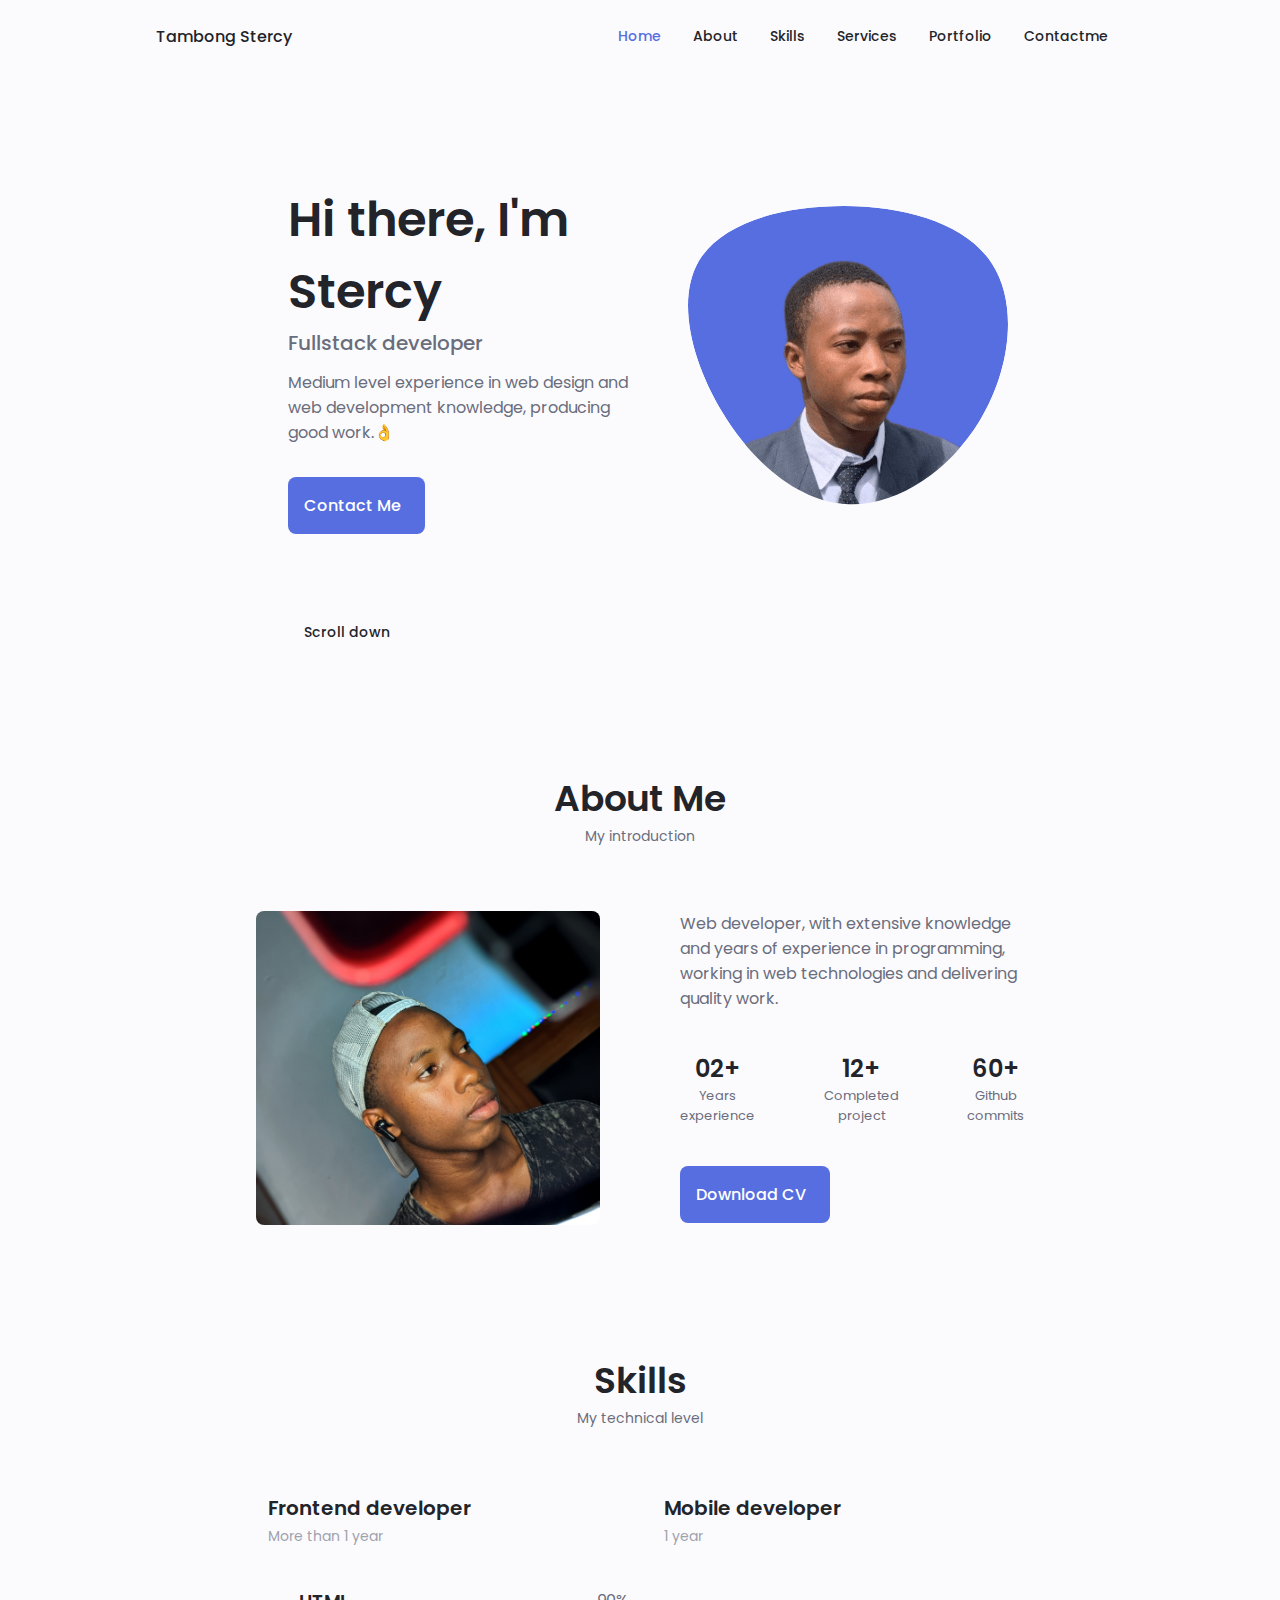
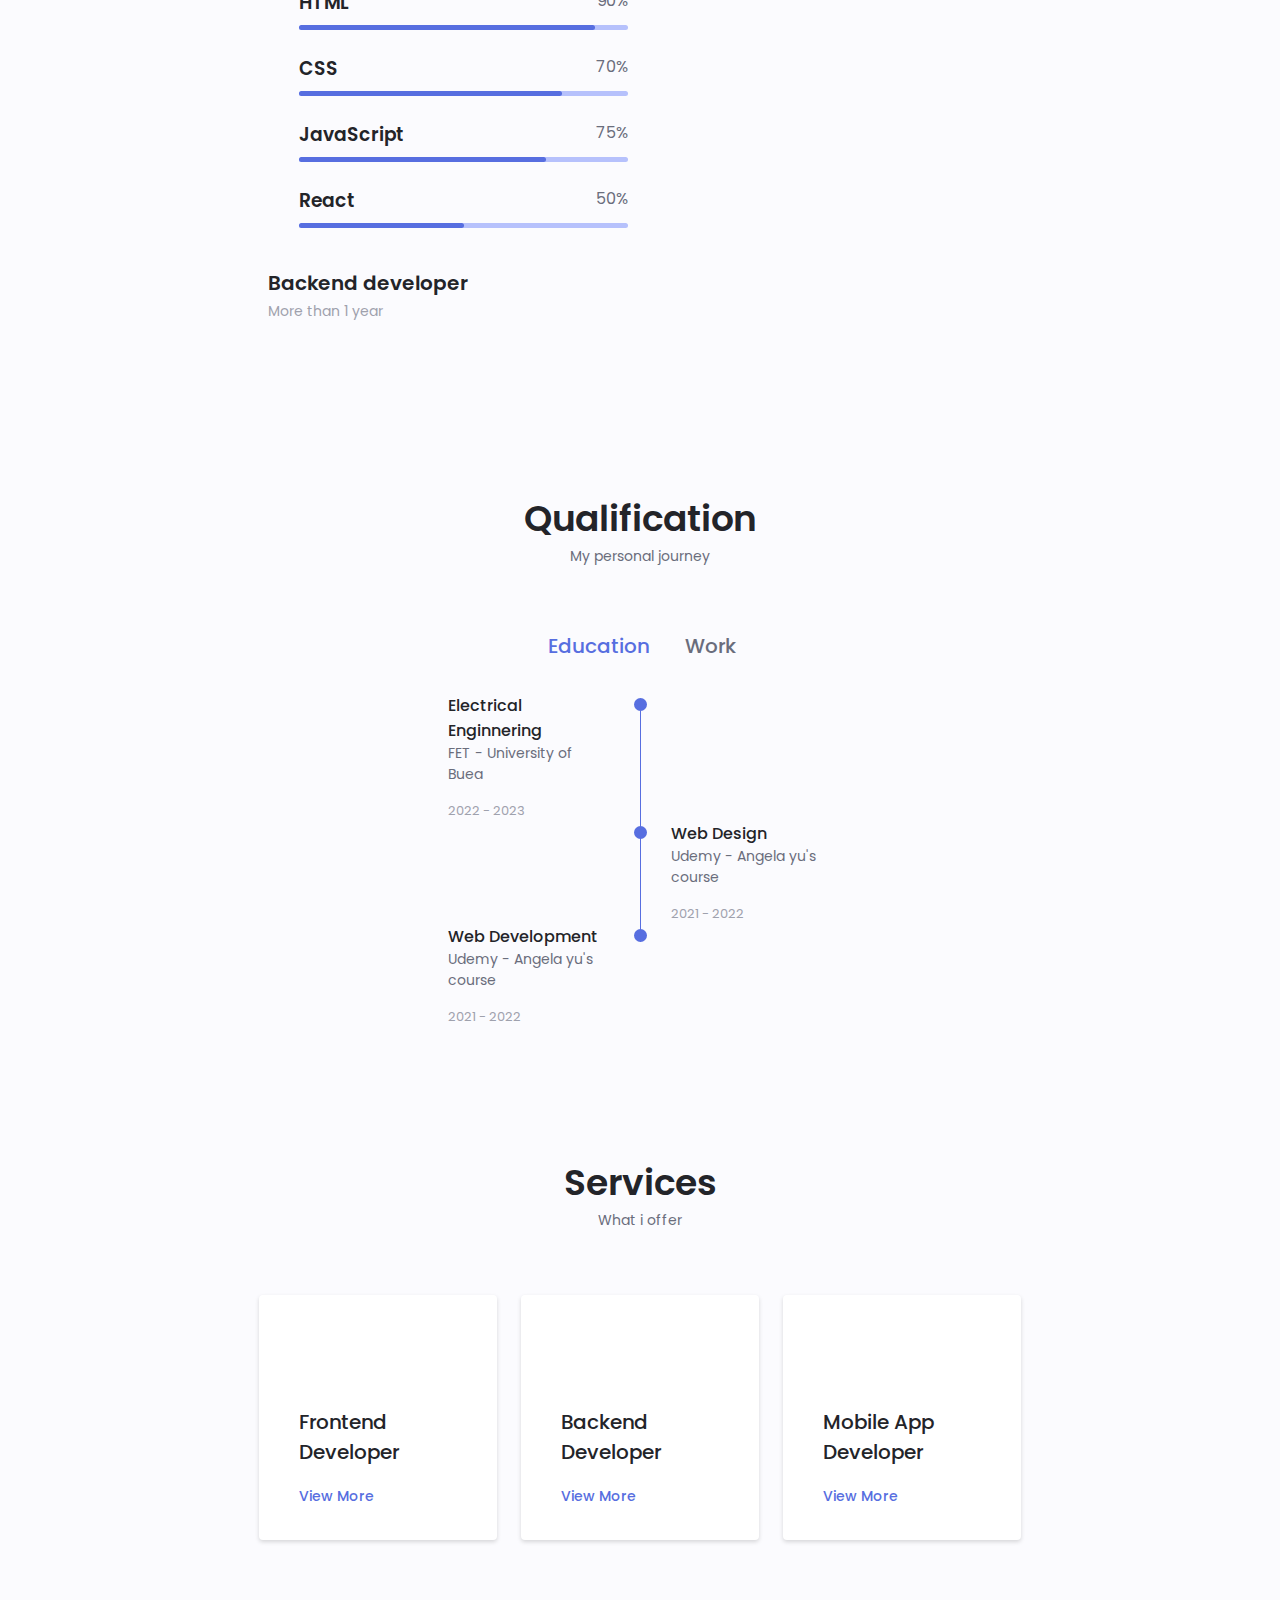
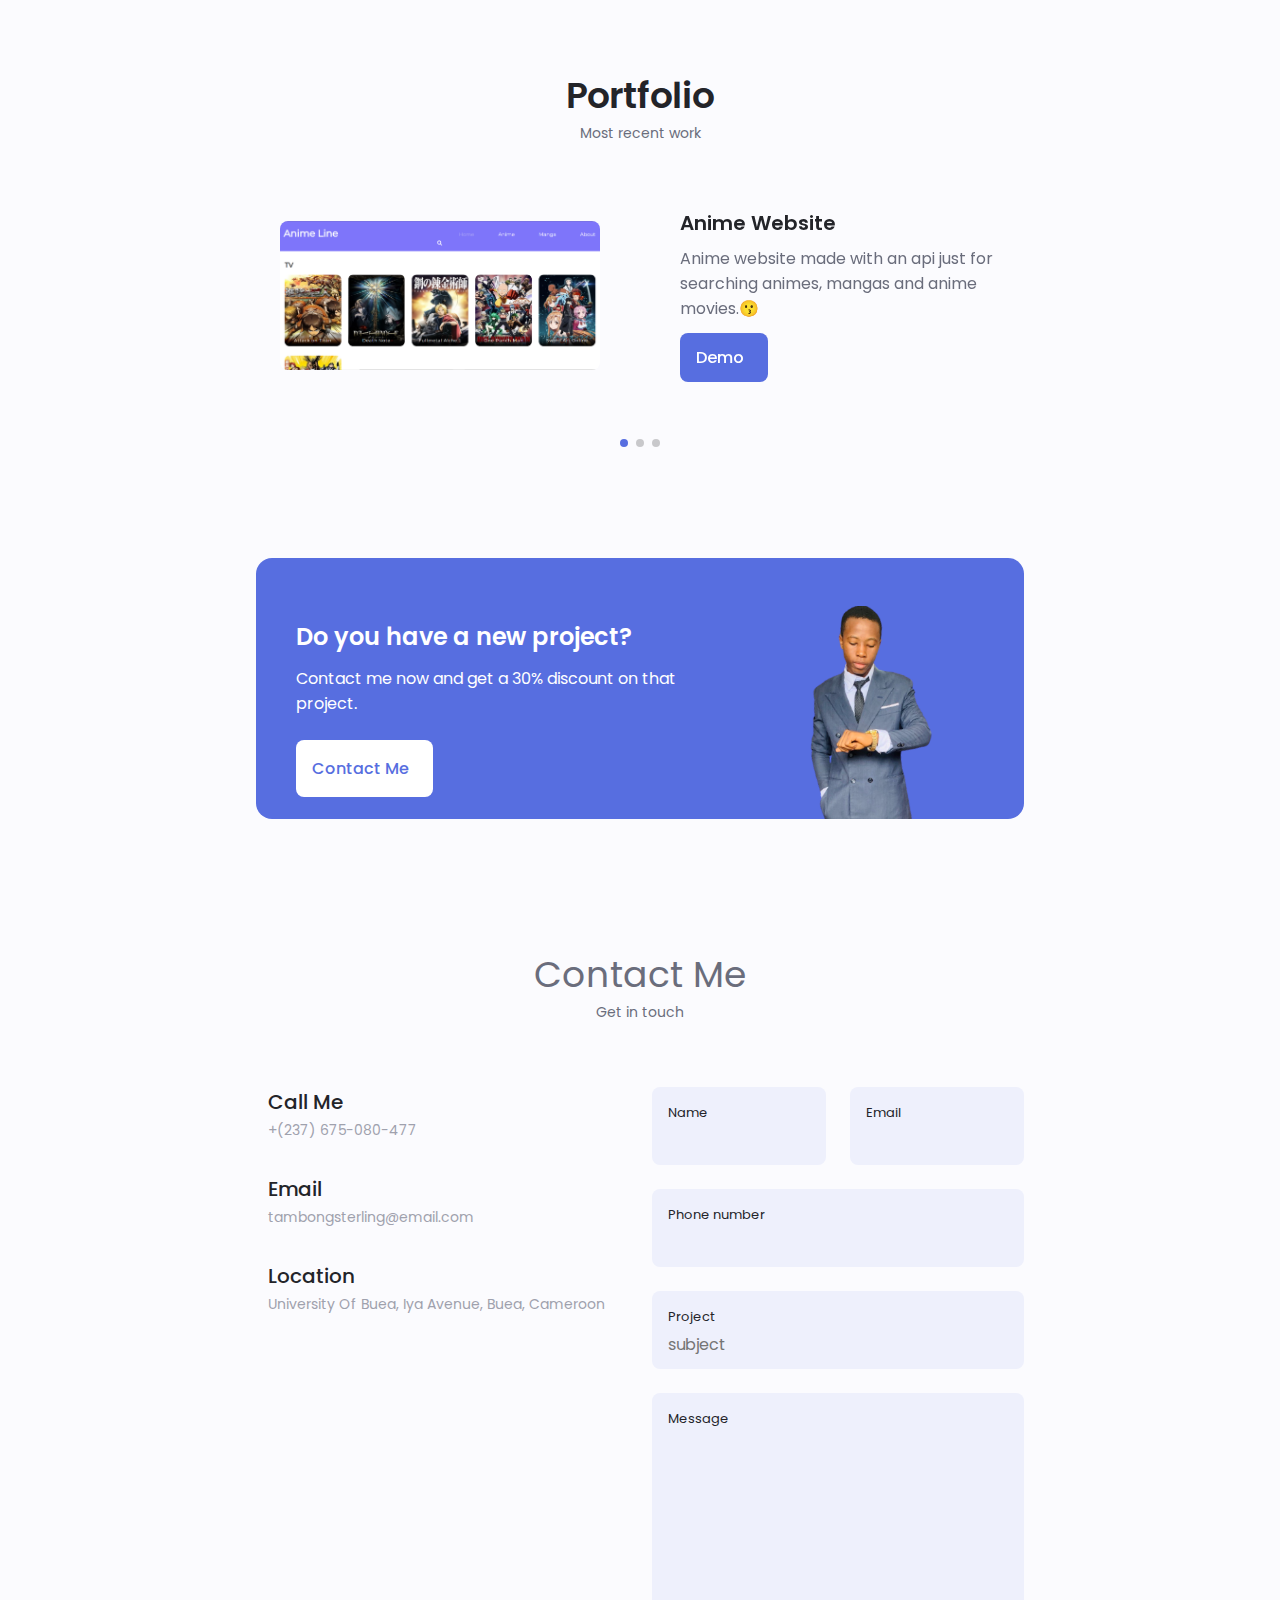
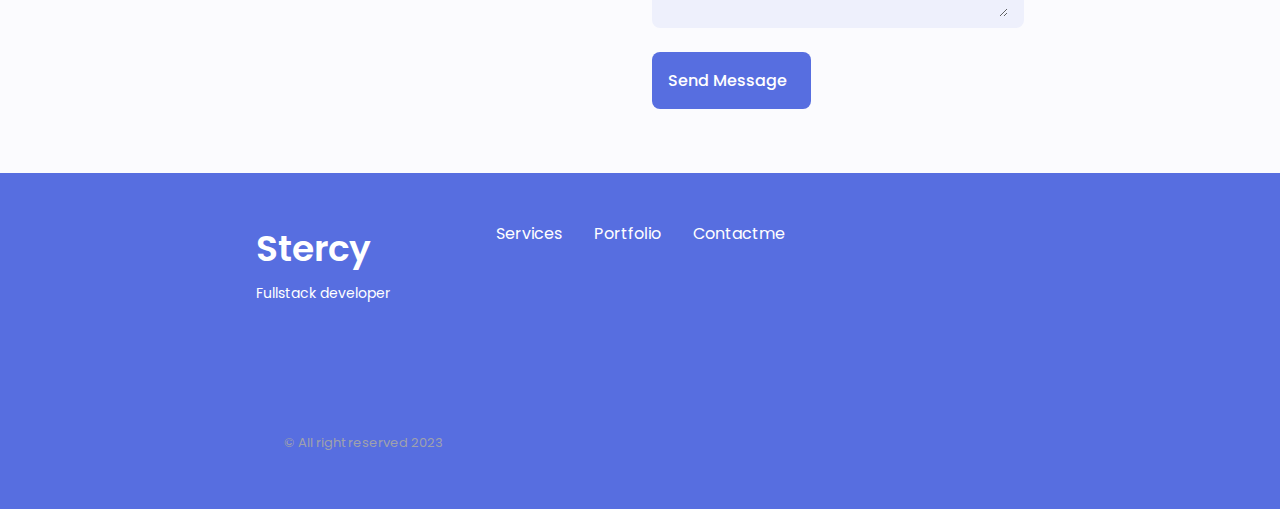
<file: index.html>
<!DOCTYPE html>
<html lang="en">
<head>
    <meta charset="UTF-8">
    <meta http-equiv="X-UA-Compatible" content="IE=edge">
    <meta name="viewport" content="width=device-width, initial-scale=1.0">

    <!--==================== UNICONS ====================-->
    <link rel="stylesheet" href="https://unicons.iconscout.com/release/v3.0.6/css/line.css">

    <!--==================== SWIPER CSS ====================-->
    <link rel="stylesheet" href="assets/css/swiper-bundle.min.css">

    <!--==================== CSS ====================-->
    <link rel="stylesheet" href="assets/css/styles.css">

    <!--==================== ICON ====================-->
    <link rel="icon" href="assets/img/favico.ico">

    <title>Tambong Stercy</title>
</head>
<body>
<!--==================== HEADER ====================-->
<header class="header" id="header">
    <nav class="nav container">
        <a href="#" class="nav__logo">Tambong Stercy</a>

        <div class="nav__menu" id="nav-menu">
            <ul class="nav__list grid">
                <li class="nav__item">
                    <a href="#home" class="nav__link active-link">
                        <i class="uil uil-estate nav__icon"></i> Home
                    </a>
                </li>
                <li class="nav__item">
                    <a href="#about" class="nav__link">
                        <i class="uil nav__icon uil-user"></i> About
                    </a>
                </li>
                <li class="nav__item">
                    <a href="#skills" class="nav__link">
                        <i class="uil nav__icon uil-file-alt"></i> Skills
                    </a>
                </li>
                <li class="nav__item">
                    <a href="#services" class="nav__link">
                        <i class="uil nav__icon uil-briefcase-alt"></i> Services
                    </a>
                </li>
                <li class="nav__item">
                    <a href="#portfolio" class="nav__link">
                        <i class="uil nav__icon uil-scenery"></i> Portfolio
                    </a>
                </li>
                <li class="nav__item">
                    <a href="#contact" class="nav__link">
                        <i class="uil nav__icon uil-message"></i> Contactme
                    </a>
                </li>
            </ul>
            <i class="uil uil-times nav__close" id="nav-close"></i>
        </div>

        <div class="nav__btns">
            <!-- Theme change button -->
            <i class="uil uil-moon change-theme" id="theme-button"></i>

            <div class="nav__toggle" id="nav-toggle">
                <i class="uil uil-apps"></i>
            </div>
        </div>
    </nav>
</header>

<!--==================== MAIN ====================-->
<main class="main">
    <!--==================== HOME ====================-->
    <section class="home section" id="home">
        <div class="home__container container grid">
            <div class="home__content grid">
                <div class="home__social">
                    <a href="https://www.linkedin.com/in/tambong-sterling-815913246/" target="_blank" class="home__social-icon">
                        <i class="uil uil-linkedin-alt"></i>
                    </a>
                    <a href="https://wa.me/qr/IMKPY5MYU6JIO1" target="_blank" class="home__social-icon">
                        <i class="uil uil-whatsapp"></i>
                    </a>
                    <a href="https://github.com/Sterling-Black" target="_blank" class="home__social-icon">
                        <i class="uil uil-github-alt"></i>
                    </a>
                </div>

                <div class="home__img">
                    <svg class="home__blob" viewBox="0 0 200 187" xmlns="http://www.w3.org/2000/svg" xmlns:xlink="http://www.w3.org/1999/xlink">
                        <mask id="mask0" mask-type="alpha">
                            <path d="M190.312 36.4879C206.582 62.1187 201.309 102.826 182.328 134.186C163.346 165.547 
                            130.807 187.559 100.226 186.353C69.6454 185.297 41.0228 161.023 21.7403 129.362C2.45775 
                            97.8511 -7.48481 59.1033 6.67581 34.5279C20.9871 10.1032 59.7028 -0.149132 97.9666 
                            0.00163737C136.23 0.303176 174.193 10.857 190.312 36.4879Z"/>
                        </mask>
                        <g mask="url(#mask0)">
                            <path d="M190.312 36.4879C206.582 62.1187 201.309 102.826 182.328 134.186C163.346 
                            165.547 130.807 187.559 100.226 186.353C69.6454 185.297 41.0228 161.023 21.7403 
                            129.362C2.45775 97.8511 -7.48481 59.1033 6.67581 34.5279C20.9871 10.1032 59.7028 
                            -0.149132 97.9666 0.00163737C136.23 0.303176 174.193 10.857 190.312 36.4879Z"/>

                            <image class="home__blob-img" x="12" y="18" xlink:href="assets/img/stercy.png"/>
                        </g>
                    </svg>
                </div>
                
                <div class="home__data">
                    <h1 class="home__title">Hi there, I'm Stercy</h1>
                    <h3 class="home__subtitle">Fullstack developer</h3>
                    <p class="home__description">
                        Medium level experience in web design and web development knowledge,
                        producing good work.👌
                    </p>
                    <a href="#contact" class="button button--flex">
                        Contact Me <i class="uil uil-message button__icon"></i>
                    </a>
                </div>
            </div>

            <div class="home__scroll">
                <a href="#about" class="home__scroll-button button--flex">
                    <i class="uil uil-mouse-alt home__scroll-mouse"></i>
                    <span class="home__scroll-name">Scroll down</span>
                    <i class="uil uil-arrow-down home__scroll-arrow"></i>
                </a>
            </div>
        </div>
    </section>

    <!--==================== ABOUT ====================-->
    <section class="about section" id="about">
        <h2 class="section__title">About Me</h2>
        <span class="section__subtitle">My introduction</span>

        <div class="about__container container grid">
            <img src="assets/img/about.jpg" alt="" class="about__img">

            <div class="about__data">
                <p class="about__description">
                    Web developer, with extensive knowledge and years of experience in programming,
                    working in web technologies and 
                    delivering quality work.
                </p>
                <div class="about__info">
                    <div>
                        <span class="about__info-title">02+</span>
                        <span class="about__info-name">Years <br> experience</span>
                    </div>
                    <div>
                        <span class="about__info-title">12+</span>
                        <span class="about__info-name">Completed <br> project</span>
                    </div>
                    <div>
                        <span class="about__info-title">60+</span>
                        <span class="about__info-name">Github <br> commits</span>
                    </div>
                </div>

                <div class="about__buttons">
                    <a download="" href="assets/pdf/Stercy-Cv.pdf" class="button button--flex">
                        Download CV<i class="uil uil-download-alt button__icon"></i>
                    </a>
                </div>
            </div>
        </div>
    </section>

    <!--==================== SKILLS ====================-->
    <section class="skills section" id="skills">
        <h2 class="section__title">Skills</h2>
        <span class="section__subtitle">My technical level</span>

        <div class="skills__container container grid">
            <div>
                <!--==================== SKILLS 1 ====================-->
                <div class="skills__content skills__open">
                    <div class="skills__header">
                        <i class="uil uil-brackets-curly skills__icon"></i>

                        <div>
                            <h1 class="skills__title">Frontend developer</h1>
                            <span class="skills__subtitle">More than 1 year</span>
                        </div>

                        <i class="uil uil-angle-down skills__arrow"></i>
                    </div>

                    <div class="skills__list grid">
                        <div class="skills__data">
                            <div class="skills__titles">
                                <h3 class="skills_name">HTML</h3>
                                <span class="skills__number">90%</span>
                            </div>
                            <div class="skills__bar">
                                <span class="skills__percentage skills__html"></span>
                            </div>
                        </div>

                        <div class="skills__data">
                            <div class="skills__titles">
                                <h3 class="skills_name">CSS</h3>
                                <span class="skills__number">70%</span>
                            </div>
                            <div class="skills__bar">
                                <span class="skills__percentage skills__css"></span>
                            </div>
                        </div>

                        <div class="skills__data">
                            <div class="skills__titles">
                                <h3 class="skills_name">JavaScript</h3>
                                <span class="skills__number">75%</span>
                            </div>
                            <div class="skills__bar">
                                <span class="skills__percentage skills__js"></span>
                            </div>
                        </div>

                        <div class="skills__data">
                            <div class="skills__titles">
                                <h3 class="skills_name">React</h3>
                                <span class="skills__number">50%</span>
                            </div>
                            <div class="skills__bar">
                                <span class="skills__percentage skills__react"></span>
                            </div>
                        </div>
                    </div>
                </div>

                <!--==================== SKILLS 2 ====================-->
                <div class="skills__content skills__close">
                    <div class="skills__header">
                        <i class="uil uil-server-network skills__icon"></i>

                        <div>
                            <h1 class="skills__title">Backend developer</h1>
                            <span class="skills__subtitle">More than 1 year</span>
                        </div>

                        <i class="uil uil-angle-down skills__arrow"></i>
                    </div>

                    <div class="skills__list grid">
                        <div class="skills__data">
                            <div class="skills__titles">
                                <h3 class="skills_name">PHP</h3>
                                <span class="skills__number">40%</span>
                            </div>
                            <div class="skills__bar">
                                <span class="skills__percentage skills__php"></span>
                            </div>
                        </div>

                        <div class="skills__data">
                            <div class="skills__titles">
                                <h3 class="skills_name">Node Js</h3>
                                <span class="skills__number">75%</span>
                            </div>
                            <div class="skills__bar">
                                <span class="skills__percentage skills__node"></span>
                            </div>
                        </div>

                        <div class="skills__data">
                            <div class="skills__titles">
                                <h3 class="skills_name">MongoDB</h3>
                                <span class="skills__number">75%</span>
                            </div>
                            <div class="skills__bar">
                                <span class="skills__percentage skills__mongodb"></span>
                            </div>
                        </div>

                        <div class="skills__data">
                            <div class="skills__titles">
                                <h3 class="skills_name">SQL</h3>
                                <span class="skills__number">65%</span>
                            </div>
                            <div class="skills__bar">
                                <span class="skills__percentage skills__sql"></span>
                            </div>
                        </div>
                    </div>
                </div>
            </div>

            <div>
                <!--==================== SKILLS 3 ====================-->
                <div class="skills__content skills__close">
                    <div class="skills__header">
                        <i class="uil uil-swatchbook skills__icon"></i>

                        <div>
                            <h1 class="skills__title">Mobile developer</h1>
                            <span class="skills__subtitle">1 year</span>
                        </div>

                        <i class="uil uil-angle-down skills__arrow"></i>
                    </div>

                    <div class="skills__list grid">
                        <div class="skills__data">
                            <div class="skills__titles">
                                <h3 class="skills_name">React-Native</h3>
                                <span class="skills__number">40%</span>
                            </div>
                            <div class="skills__bar">
                                <span class="skills__percentage skills__react-native"></span>
                            </div>
                        </div>

                        <div class="skills__data">
                            <div class="skills__titles">
                                <h3 class="skills_name">Flutter</h3>
                                <span class="skills__number">20%</span>
                            </div>
                            <div class="skills__bar">
                                <span class="skills__percentage skills__flutter"></span>
                            </div>
                        </div>

                        <div class="skills__data">
                            <div class="skills__titles">
                                <h3 class="skills_name">Java</h3>
                                <span class="skills__number">35%</span>
                            </div>
                            <div class="skills__bar">
                                <span class="skills__percentage skills__java"></span>
                            </div>
                        </div>
                    </div>
                </div>
            </div>
        </div>
    </section>

    <!--==================== QUALIFICATION ====================-->
    <section class="qualification section">
        <h2 class="section__title">Qualification</h2>
        <span class="section__subtitle">My personal journey</span>

        <div class="qualification__container container">
            <div class="qualification__tabs">
                <div class="qualification__button button--flex qualification__active" data-target="#education">
                    <i class="uil uil-graduation-cap qualification__icon"></i>
                    Education
                </div>
                <div class="qualification__button button--flex" data-target="#work">
                    <i class="uil uil-briefcase-alt qualification__icon"></i>
                    Work
                </div>
            </div>
            <div class="qualification__sections">
                <!-- 1 -->
                <div class="qualification__content qualification__active" data-content id="education">
                    <!-- 1 -->
                    <div class="qualification__data">
                        <div>
                            <h3 class="qualification__title">Electrical Enginnering</h3>
                            <span class="qualification__subtitle">FET - University of Buea</span>
                            <div class="qualification__calendar">
                                <i class="uil uil-calendar-alt"></i>
                                2022 - 2023
                            </div>
                        </div>

                        <div>
                            <span class="qualification__rounder"></span>
                            <span class="qualification__line"></span>
                        </div>
                    </div>

                    <!-- 2 -->
                    <div class="qualification__data">
                        <div><!-- empty left space --></div>

                        <div>
                            <span class="qualification__rounder"></span>
                            <span class="qualification__line"></span>
                        </div>

                        <div>
                            <h3 class="qualification__title">Web Design</h3>
                            <span class="qualification__subtitle">Udemy - Angela yu's course</span>
                            <div class="qualification__calendar">
                                <i class="uil uil-calendar-alt"></i>
                                2021 - 2022
                            </div>
                        </div>
                    </div>

                    <!-- 3 -->
                    <div class="qualification__data">
                        <div>
                            <h3 class="qualification__title">Web Development</h3>
                            <span class="qualification__subtitle">Udemy - Angela yu's course</span>
                            <div class="qualification__calendar">
                                <i class="uil uil-calendar-alt"></i>
                                2021 - 2022
                            </div>
                        </div>

                        <div>
                            <span class="qualification__rounder"></span>
                            <!-- <span class="qualification__line"></span> -->
                        </div>
                    </div>

                    <!-- 4 -->
                    <!-- <div class="qualification__data">
                        <div></div>

                        <div>
                            <span class="qualification__rounder"></span>
                            <span class="qualification__line"></span>
                        </div>

                        <div>
                            <h3 class="qualification__title">Ui/Ux Designer</h3>
                            <span class="qualification__subtitle">Udemy - Angela yu's course</span>
                            <div class="qualification__calendar">
                                <i class="uil uil-calendar-alt"></i>
                                2022 - 2023
                            </div>
                        </div>
                    </div> -->

                </div>
                <!-- 2 -->
                <div class="qualification__content" data-content id="work">
                    <!-- 1 -->
                    <div class="qualification__data">
                        <div>
                            <h3 class="qualification__title">Frontend Developer</h3>
                            <span class="qualification__subtitle">Buea - Cameroon</span>
                            <div class="qualification__calendar">
                                <i class="uil uil-calendar-alt"></i>
                                2022 - 2023
                            </div>
                        </div>

                        <div>
                            <span class="qualification__rounder"></span>
                            <span class="qualification__line"></span>
                        </div>
                    </div>

                    <!-- 2 -->
                    <div class="qualification__data">
                        <div><!-- empty left space --></div>
                        <div>
                            <span class="qualification__rounder"></span>
                            <!-- <span class="qualification__line"></span> -->
                        </div>
                        
                        <div>
                            <h3 class="qualification__title">Backend Developer</h3>
                            <span class="qualification__subtitle">Buea - Cameroon</span>
                            <div class="qualification__calendar">
                                <i class="uil uil-calendar-alt"></i>
                                2022 - 2023
                            </div>
                        </div>
                    </div>

                    <!-- 3 -->
                    <!-- <div class="qualification__data">
                        <div>
                            <h3 class="qualification__title">Ui Designer</h3>
                            <span class="qualification__subtitle">Figma - Spain</span>
                            <div class="qualification__calendar">
                                <i class="uil uil-calendar-alt"></i>
                                2017 - 2019
                            </div>
                        </div>

                        <div>
                            <span class="qualification__rounder"></span>
                            <span class="qualification__line"></span>
                        </div>
                    </div> -->

                </div>
            </div>
        </div>
    </section>

    <!--==================== SERVICES ====================-->
    <section class="services section" id="services">
        <h2 class="section__title">Services</h2>
        <span class="section__subtitle">What i offer</span>
        
        <div class="services__container container grid">
            <!--==================== SERVICES 1 ====================-->
            <div class="services__content">
                <div>
                    <i class="uil uil-arrow services__icon"></i>
                    <h3 class="services__title">Frontend <br> Developer</h3>
                </div>
                <span class="button button--flex button--small button--link services__button">
                    View More
                    <i class="uil uil-arrow-right button__icon"></i>
                </span>
                
                <div class="services__modal">
                    <div class="services__modal-content">
                        <h4 class="services__modal-title">Frontend <br> Developer</h4>
                        <i class="uil uil-times services__modal-close"></i>
                        
                        <ul class="services__modal-services grid">
                            <li class="services__modal-service">
                                <i class="uil uil-check-circle services__modal-icon"></i>
                                <p>I develop the user interface.</p>
                            </li>
                            <li class="services__modal-service">
                                <i class="uil uil-check-circle services__modal-icon"></i>
                                <p>Web page development.</p>
                            </li>
                            <li class="services__modal-service">
                                <i class="uil uil-check-circle services__modal-icon"></i>
                                <p>I host your webpage.</p>
                            </li>
                            <li class="services__modal-service">
                                <i class="uil uil-check-circle services__modal-icon"></i>
                                <p>I position your company.</p>
                            </li>
                        </ul>
                    </div>
                </div>
            </div>
            <!--==================== SERVICES 2 ====================-->
            <div class="services__content">
                <div>
                    <!-- <i class="uil uil-web-grid services__icon"></i> -->
                    <i class="uil uil-brackets-curly services__icon"></i>
                    <h3 class="services__title">Backend <br> Developer</h3>
                </div>
                <span class="button button--flex button--small button--link services__button">
                    View More
                    <i class="uil uil-arrow-right button__icon"></i>
                </span>
                
                <div class="services__modal">
                    <div class="services__modal-content">
                        <h4 class="services__modal-title">Backend <br> Developer</h4>
                        <i class="uil uil-times services__modal-close"></i>
                        
                        <ul class="services__modal-services grid">
                            <li class="services__modal-service">
                                <i class="uil uil-check-circle services__modal-icon"></i>
                                <p>I create the Backend of your app.</p>
                            </li>
                            <li class="services__modal-service">
                                <i class="uil uil-check-circle services__modal-icon"></i>
                                <p>I manage the Backend of your app.</p>
                            </li>
                            <li class="services__modal-service">
                                <i class="uil uil-check-circle services__modal-icon"></i>
                                <p>Database management(SQL and MongoDB).</p>
                            </li>
                            <li class="services__modal-service">
                                <i class="uil uil-check-circle services__modal-icon"></i>
                                <p>I position your company.</p>
                            </li>
                        </ul>
                    </div>
                </div>
            </div>
            
            <!--==================== SERVICES 3 ====================-->
            <div class="services__content">
                <div>
                    <i class="uil uil-react services__icon"></i>
                    <h3 class="services__title">Mobile App <br> Developer</h3>
                </div>
                <span class="button button--flex button--small button--link services__button">
                    View More
                    <i class="uil uil-arrow-right button__icon"></i>
                </span>
                
                <div class="services__modal">
                    <div class="services__modal-content">
                        <h4 class="services__modal-title">Mobile App <br> Developer</h4>
                        <i class="uil uil-times services__modal-close"></i>
                        
                        <ul class="services__modal-services grid">
                            <li class="services__modal-service">
                                <i class="uil uil-check-circle services__modal-icon"></i>
                                <p>I create mobile apps in react-native.</p>
                            </li>
                            <li class="services__modal-service">
                                <i class="uil uil-check-circle services__modal-icon"></i>
                                <p>I manage the Backend of the app.</p>
                            </li>
                            <li class="services__modal-service">
                                <i class="uil uil-check-circle services__modal-icon"></i>
                                <p>I manage the databases if any.</p>
                            </li>
                            <li class="services__modal-service">
                                <i class="uil uil-check-circle services__modal-icon"></i>
                                <p>I position your company.</p>
                            </li>
                        </ul>
                    </div>
                </div>
            </div>
        </div>
    </section>

    <!--==================== PORTFOLIO ====================-->
    <section class="portfolio section" id="portfolio">
        <h2 class="section__title">Portfolio</h2>
        <span class="section__subtitle">Most recent work</span>
        
        <div class="portfolio__container container swiper-container">
            <div class="swiper-wrapper">
                <!--==================== PORTFOLIO 1 ====================-->
                <div class="portfolio__content grid swiper-slide">
                    <img src="assets/img/Anime.PNG" alt="" class="portfolio__img">

                    <div class="portfolio__data">
                        <h3 class="portfolio__title">Anime Website</h3>
                        <p class="portfolio__description">
                            Anime website made with an api just for searching animes, mangas and anime movies.😗
                        </p>
                        <a href="https://anime-line.onrender.com/" class="button button--flex button--small portfolio__button" target="_blank">
                            Demo
                            <i class="uil uil-arrow-right button__icon"></i>
                        </a>
                    </div>
                </div>
                <!--==================== PORTFOLIO 2 ====================-->
                <div class="portfolio__content grid swiper-slide">
                    <img src="assets/img/Chess.PNG" alt="" class="portfolio__img">

                    <div class="portfolio__data">
                        <h3 class="portfolio__title">Online Chess Game</h3>
                        <p class="portfolio__description">
                            Chess Game website with an AI mode, offline and online mode.😎
                        </p>
                        <a href="https://online-chess.onrender.com/" class="button button--flex button--small portfolio__button" target="_blank">
                            Demo
                            <i class="uil uil-arrow-right button__icon"></i>
                        </a>
                    </div>
                </div>
                <!--==================== PORTFOLIO 3 ====================-->
                <div class="portfolio__content grid swiper-slide">
                    <img src="assets/img/Pizza.PNG" alt="" class="portfolio__img">

                    <div class="portfolio__data">
                        <h3 class="portfolio__title">Pizzaria website</h3>
                        <p class="portfolio__description">
                            Landing webpage for a pizzaria offering some services.
                        </p>
                        <a href="https://sterling-black.github.io/Raphaelo/" class="button button--flex button--small portfolio__button" target="_blank">
                            Demo
                            <i class="uil uil-arrow-right button__icon"></i>
                        </a>
                    </div>
                </div>
            </div>
            <div class="swiper-button-next">
                <i class="uil uil-angle-right-b swiper-portfolio-icon"></i>
            </div>
            <div class="swiper-button-prev">
                <i class="uil uil-angle-left-b swiper-portfolio-icon"></i>
            </div>
            
            <div class="swiper-pagination"></div>
        </div>
    </section>

    <!--==================== PROJECT IN MIND ====================-->
    <section class="project section">
        <div class="project__bg">
            <div class="project__container container grid">
                <div class="project__data">
                    <h2 class="project__title">Do you have a new project?</h2>
                    <p class="project__description">
                        Contact me now and get a 30% discount on that project.
                    </p>
                    <a href="#contact" class="button button--flex button--white">
                        Contact Me 
                        <i class="uil uil-message button__icon .project__icon"></i>
                    </a>
                </div>
                <img src="assets/img/project.png" alt="" class="project__img">
            </div>
        </div>
    </section>

    <!--==================== TESTIMONIAL ====================-->
    <!-- <section class="testimonial section">
        <div class="section__title">Testimonial</div>
        <span class="section__subtitle">My client saying</span>
        
        <div class="testimonial__container container swiper-container">
            <div class="swiper-wrapper"> -->
                <!--==================== TESTIMONIAL 1 ====================-->
                <!-- <div class="testimonial__content swiper-slide">
                    <div class="testimonial__data">
                        <div class="testimonial__header">
                            <img src="assets/img/testimonial1.jpg" alt="" class="testimonial__img">
                            <div>
                                <h3 class="testimonial__name">Sara Smith</h3>
                                <span class="testimonial__client">Client</span>
                            </div>
                        </div>
                        <div>
                            <i class="uil uil-star .testimonial__icon-star"></i>
                            <i class="uil uil-star .testimonial__icon-star"></i>
                            <i class="uil uil-star .testimonial__icon-star"></i>
                            <i class="uil uil-star .testimonial__icon-star"></i>
                            <i class="uil uil-star .testimonial__icon-star"></i>
                        </div>
                    </div>

                    <p class="testimonial__description">
                        I get a good impression, I carry out my project with all the possible quality
                        and attention and support 24 hours a day.
                    </p>
                </div> -->
                <!--==================== TESTIMONIAL 2 ====================-->
                <!-- <div class="testimonial__content swiper-slide">
                    <div class="testimonial__data">
                        <div class="testimonial__header">
                            <img src="assets/img/testimonial2.jpg" alt="" class="testimonial__img">
                            <div>
                                <h3 class="testimonial__name">Matt Robinson</h3>
                                <span class="testimonial__client">Client</span>
                            </div>
                        </div>
                        <div>
                            <i class="uil uil-star .testimonial__icon-star"></i>
                            <i class="uil uil-star .testimonial__icon-star"></i>
                            <i class="uil uil-star .testimonial__icon-star"></i>
                            <i class="uil uil-star .testimonial__icon-star"></i>
                            <i class="uil uil-star .testimonial__icon-star"></i>
                        </div>
                    </div>

                    <p class="testimonial__description">
                        I get a good impression, I carry out my project with all the possible quality
                        and attention and support 24 hours a day.
                    </p>
                </div> -->
                <!--==================== TESTIMONIAL 3 ====================-->
                <!-- <div class="testimonial__content swiper-slide">
                    <div class="testimonial__data">
                        <div class="testimonial__header">
                            <img src="assets/img/testimonial3.jpg" alt="" class="testimonial__img">
                            <div>
                                <h3 class="testimonial__name">Raul Harris</h3>
                                <span class="testimonial__client">Client</span>
                            </div>
                        </div>
                        <div>
                            <i class="uil uil-star .testimonial__icon-star"></i>
                            <i class="uil uil-star .testimonial__icon-star"></i>
                            <i class="uil uil-star .testimonial__icon-star"></i>
                            <i class="uil uil-star .testimonial__icon-star"></i>
                            <i class="uil uil-star .testimonial__icon-star"></i>
                        </div>
                    </div>

                    <p class="testimonial__description">
                        I get a good impression, I carry out my project with all the possible quality
                        and attention and support 24 hours a day.
                    </p>
                </div>
            </div>
            <div class="swiper-pagination swiper-pagination-testimonial"></div>
        </div>
    </section> -->

    <!--==================== CONTACT ME ====================-->
    <section class="contact section" id="contact">
        <div class="section__title">Contact Me</div>
        <span class="section__subtitle">Get in touch</span>

        <div class="contact__container container grid">
            <div>
                <div class="contact__information">
                    <i class="uil uil-phone contact__icon"></i>
    
                    <div>
                        <h3 class="contact__title">Call Me</h3>
                        <span class="contact__subtitle">+(237) 675-080-477</span>
                    </div>
                </div>
                <div class="contact__information">
                    <i class="uil uil-envelope contact__icon"></i>
    
                    <div>
                        <h3 class="contact__title">Email</h3>
                        <span class="contact__subtitle">tambongsterling@email.com</span>
                    </div>
                </div>
                <div class="contact__information">
                    <i class="uil uil-map-marker contact__icon"></i>
    
                    <div>
                        <h3 class="contact__title">Location</h3>
                        <span class="contact__subtitle">University Of Buea, Iya Avenue, Buea, Cameroon</span>
                    </div>
                </div>
            </div>

            <form action="https://formsubmit.co/tambongsterling@gmail.com" method="POST" class=".contact__form grid">
                <!-- Honeypot -->
                <input type="text" name="_honey" style="display: none;"/>
                
                <!-- Disable Captcha -->
                <input type="hidden" name="_captcha" value="false"/>

                <!-- Success page -->
                <input type="hidden" name="_next" value="https://sterling-black.github.io/portfolio/success.html">

                <div class="contact__inputs grid">
                    <div class="contact__content">
                        <label for="name" class="contact__label">Name</label>
                        <input type="text" name="Name" class="contact__input">
                    </div>
                    <div class="contact__content">
                        <label for="email" class="contact__label">Email</label>
                        <input type="email" name="Email" class="contact__input" required>
                    </div>
                </div>
                <div class="contact__content">
                    <label for="email" class="contact__label">Phone number</label>
                    <input type="tel" name="Phone&nbsp;Number" class="contact__input">
                </div>
                <div class="contact__content">
                    <label for="project" class="contact__label">Project</label>
                    <input type="text" name="Project" class="contact__input" placeholder="subject">
                </div>
                <div class="contact__content">
                    <label for="message" class="contact__label">Message</label>
                    <textarea name="Message" id="" cols="0" rows="7" class="contact__input" required></textarea>
                    <!-- <input type="text" class="contact__input"> -->
                </div>

                <div>
                    <button type="submit" class="button button--flex">
                        Send Message
                        <i class="uil uil-message button__icon"></i>
                    </button>
                </div>
            </form>
        </div>
    </section>
</main>

<!--==================== FOOTER ====================-->
<footer class="footer">
    <div class="footer__bg">
        <div class="footer__container container grid">
            <div>
                <h1 class="footer__title">Stercy</h1>
                <span class="footer__subtitle">Fullstack developer</span>
            </div>

            <ul class="footer__links">
                <li>
                    <a href="#services" class="footer__link">Services</a>
                </li>
                <li>
                    <a href="#portfolio" class="footer__link">Portfolio</a>
                </li>
                <li>
                    <a href="#contact" class="footer__link">Contactme</a>
                </li>
            </ul>

            <div class="footer__socials">
                <a href="https://www.facebook.com/tambong.stercy" target="_blank" class="footer__social">
                    <i class="uil uil-facebook-f"></i>
                </a>
                <a href="https://www.instagram.com/tambongstercy/" target="_blank" class="footer__social">
                    <i class="uil uil-instagram"></i>
                </a>
                <a href="https://twitter.com/@SterlingTambong" target="_blank" class="footer__social">
                    <i class="uil uil-twitter-alt"></i>
                </a>
            </div>

            <p class="footer__copy">&#169; All right reserved 2023</p>
        </div>
    </div>
</footer>

<!--==================== SCROLL TOP ====================-->
<a href="#" class="scrollup" id="scroll-up">
    <i class="uil uil-arrow-up scrollup__icon"></i>
</a>


<!--==================== SWIPER JS ====================-->
<script src="assets/js/swiper-bundle.min.js"></script>

<!--==================== MAIN JS ====================-->
<script src="assets/js/main.js"></script>
</body>
</html>
</file>
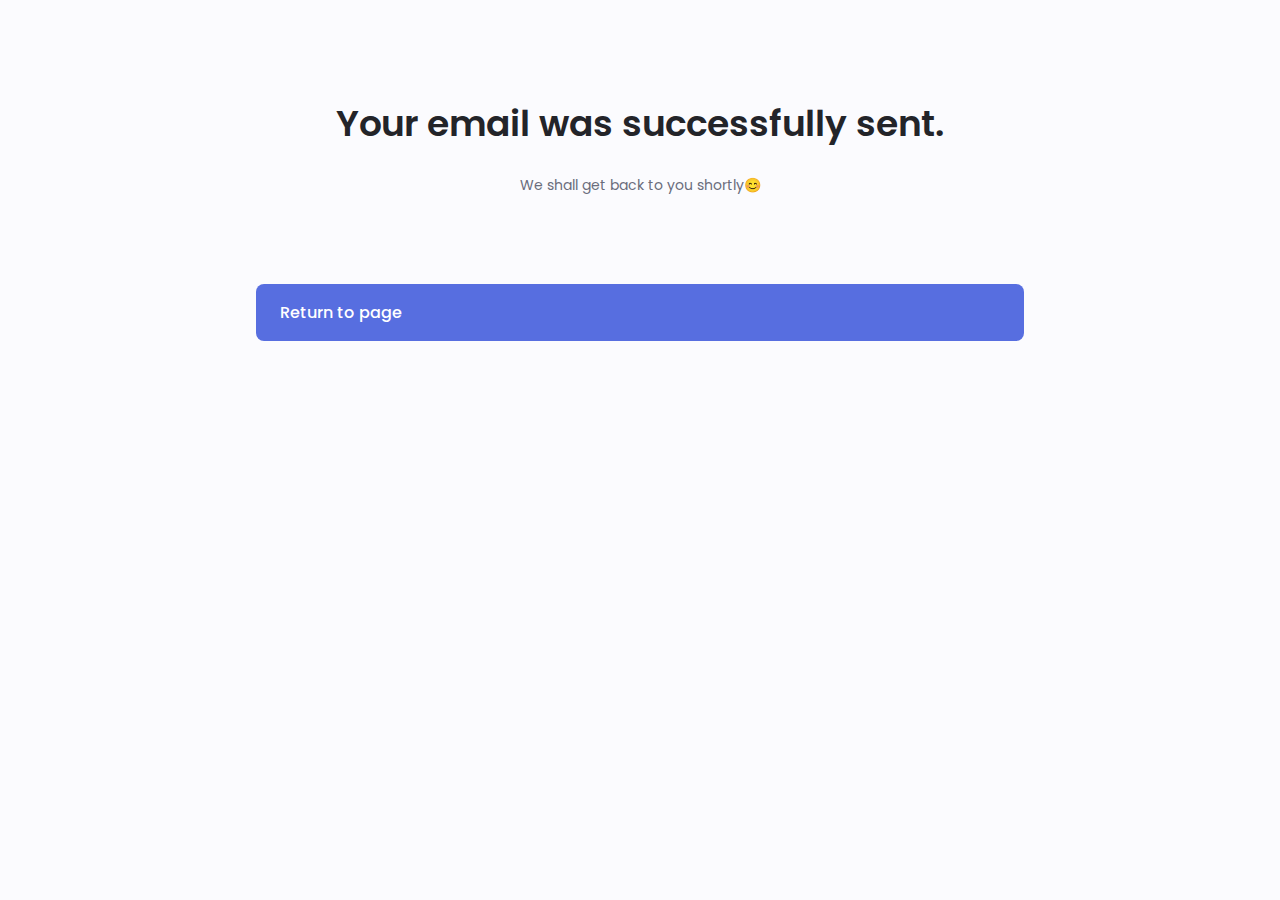
<file: success.html>
<!DOCTYPE html>
<html lang="en">
<head>
    <meta charset="UTF-8">
    <meta http-equiv="X-UA-Compatible" content="IE=edge">
    <meta name="viewport" content="width=device-width, initial-scale=1.0">

    <!--==================== UNICONS ====================-->
    <link rel="stylesheet" href="https://unicons.iconscout.com/release/v3.0.6/css/line.css">

    <!--==================== SWIPER CSS ====================-->
    <link rel="stylesheet" href="assets/css/swiper-bundle.min.css">

    <!--==================== CSS ====================-->
    <link rel="stylesheet" href="assets/css/styles.css">

    <!--==================== ICON ====================-->
    <link rel="icon" href="assets/img/favico.ico">

    <title>Success</title>
</head>
<body>
    <div class="section container grid">
        <h1 class="section__title">Your email was successfully sent.</h1>
        <span class="section__subtitle">We shall get back to you shortly😊</span>
        <a href="https://sterling-black.github.io/portfolio/" class="button button--flex">
            <i class="uil uil-arrow-left button__icon"></i>
            Return to page
        </a>
    </div>
</body>
</html>
</file>
<file: assets/css/styles.css>
/*==================== GOOGLE FONTS ====================*/
@import url("https://fonts.googleapis.com/css2?family=Poppins:wght@400;500;600&display=swap");

/*==================== VARIABLES CSS ====================*/
:root {
    --header-height: 3rem;

    /*========== Colors ==========*/
    /* Change favorite color */
    --hue-color: 230; /*Purple 250 - Green 142 - Blue 230 - Pink 340*/

    /* HSL color mode */
    --first-color: hsl(var(--hue-color), 69%, 61%);
    --first-color-second: hsl(var(--hue-color), 69%, 61%);
    --first-color-alt: hsl(var(--hue-color), 57%, 53%);
    --first-color-lighter: hsl(var(--hue-color), 92%, 85%);
    --title-color: hsl(var(--hue-color), 8%, 15%);
    --text-color: hsl(var(--hue-color), 8%, 45%);
    --text-color-light: hsl(var(--hue-color), 8%, 65%);
    --input-color: hsl(var(--hue-color), 70%, 96%);
    --body-color: hsl(var(--hue-color), 60%, 99%);
    --container-color: #fff;
    --scrooll-bar-color: hsl(var(--hue-color), 12%, 90%);
    --scrooll-thumb-color: hsl(var(--hue-color), 12%, 80%);

    /*========== Font and typography ==========*/
    --body-font: "Poppins", sans-serif;

    /* .5rem = 8px, 1rem = 16px, 1.5rem = 24px ... */
    --big-font-size: 2rem;
    --h1-font-size: 1.5rem;
    --h2-font-size: 1.25rem;
    --h3-font-size: 1.125rem;
    --normal-font-size: 0.938rem;
    --small-font-size: 0.893rem;
    --smaller-font-size: 0.75rem;

    /*========== Font weight ==========*/
    --font-medium: 500;
    --font-semi-bold: 600;

    /*========== Margenes Bottom ==========*/
    /* .25rem = 4px, .5rem = 8px, .75rem = 12px ... */
    --mb-0-25: 0.25rem;
    --mb-0-5: 0.5rem;
    --mb-0-75: 0.75rem;
    --mb-1: 1rem;
    --mb-1-5: 1.5rem;
    --mb-2: 2rem;
    --mb-2-5: 2.5rem;
    --mb-3: 3rem;

    /*========== z index ==========*/
    --z-tooltip: 10;
    --z-fixed: 100;
    --z-modal: 1000;
}

/* Font size for large devices */
@media screen and (min-width: 968px) {
    :root {
        --big-font-size: 3rem;
        --h1-font-size: 2.25rem;
        --h2-font-size: 1.5rem;
        --h3-font-size: 1.25rem;
        --normal-font-size: 1rem;
        --small-font-size: 0.875rem;
        --smaller-font-size: 0.813rem;
    }
}

/*========== Variables Dark theme ==========*/
body.dark-theme {
    --first-color-second: hsl(var(--hue-color), 30%, 8%);
    --title-color: hsl(var(--hue-color), 8%, 95%);
    --text-color: hsl(var(--hue-color), 8%, 75%);
    --input-color: hsl(var(--hue-color), 29%, 16%);
    --body-color: hsl(var(--hue-color), 28%, 12%);
    --container-color: hsl(var(--hue-color), 29%, 16%);
    --scrooll-bar-color: hsl(var(--hue-color), 12%, 48%);
    --scrooll-thumb-color: hsl(var(--hue-color), 12%, 36%);
}

/*========== Button Dark/Light ==========*/
.nav__btns {
    display: flex;
    align-items: center;
}

.change-theme {
    font-size: 1.25rem;
    color: var(--title-color);
    margin-right: var(--mb-1);
    cursor: pointer;
}

.change-theme:hover {
    color: var(--first-color);
}

/*==================== BASE ====================*/
* {
    box-sizing: border-box;
    padding: 0;
    margin: 0;
}

html {
    scroll-behavior: smooth;
}

body {
    margin: 0 0 var(--header-height) 0;
    font-family: var(--body-font);
    font-size: var(--normal-font-size);
    background-color: var(--body-color);
    color: var(--text-color);
}

h1,
h2,
h3,
h4 {
    color: var(--title-color);
    font-weight: var(--font-semi-bold);
}

ul {
    list-style: none;
}

a {
    text-decoration: none;
}

img {
    max-width: 100%;
    height: auto;
}

/*==================== REUSABLE CSS CLASSES ====================*/
.section {
    padding: 2rem 0 4rem;
}

.section__title {
    font-size: var(--h1-font-size);
}

.section__subtitle {
    display: block;
    font-size: var(--small-font-size);
    margin-bottom: var(--mb-3);
}

.section__title,
.section__subtitle {
    text-align: center;
}

/*==================== LAYOUT ====================*/
.container {
    max-width: 768px;
    margin-left: var(--mb-1-5);
    margin-right: var(--mb-1-5);
}

.grid {
    display: grid;
    gap: 1.5rem;
}

.header {
    width: 100%;
    position: fixed;
    bottom: 0;
    left: 0;
    z-index: var(--z-fixed);
    background-color: var(--body-color);
}

/*==================== NAV ====================*/
.nav {
    max-width: 968px;
    height: var(--header-height);
    display: flex;
    justify-content: space-between;
    align-items: center;
}

.nav__logo,
.nav__toggle {
    color: var(--title-color);
    font-weight: var(--font-medium);
}

.nav__logo:hover {
    color: var(--first-color);
}

.nav__toggle {
    font-size: 1.1rem;
    cursor: pointer;
}

.nav__toggle:hover {
    color: var(--first-color);
}

@media screen and (max-width: 767px) {
    .nav__menu {
        position: fixed;
        bottom: -100%;
        left: 0;
        width: 100%;
        background-color: var(--body-color);
        padding: 2rem 1.5rem 4rem;
        box-shadow: 0 -1px 4px rgba(0, 0, 0, 0.15);
        border-radius: 1.5rem 1.5rem 0 0;
        transition: 0.3s;
    }
}

.nav__list {
    grid-template-columns: repeat(3, 1fr);
    gap: 2rem;
}

.nav__link {
    display: flex;
    flex-direction: column;
    align-items: center;
    font-size: var(--small-font-size);
    color: var(--title-color);
    font-weight: var(--font-medium);
}

.nav__link:hover {
    color: var(--first-color);
}

.nav__icon {
    font-size: 1.2rem;
}

.nav__close {
    position: absolute;
    right: 1.3rem;
    bottom: 0.5rem;
    font-size: 1.5rem;
    cursor: pointer;
    color: var(--first-color);
}

.nav__close:hover {
    color: var(--first-color-alt);
}

/* show menu */
.show-menu {
    bottom: 0;
}

/* Active link */
.active-link {
    color: var(--first-color);
}

/* Change background header */
.scroll-header {
    box-shadow: 0 -1px 4px rgba(0, 0, 0, 0.15);
}

/*==================== HOME ====================*/
.home__container {
    gap: 1rem;
}

.home__content {
    grid-template-columns: 0.5fr 3fr;
    padding-top: 3.5rem;
    align-items: center;
}

.home__social {
    display: grid;
    grid-template-columns: max-content;
    row-gap: 1rem;
}

.home__social-icon {
    font-size: 1.25rem;
    color: var(--first-color);
}

.home__social-icon:hover {
    color: var(--first-color-alt);
}

.home__blob {
    width: 200px;
    fill: var(--first-color);
}

.home__blob-img {
    width: 170px;
}

.home__data {
    grid-column: 1/3;
}

.home__title {
    font-size: var(--big-font-size);
}

.home__subtitle {
    font-size: var(--h3-font-size);
    color: var(--text-color);
    font-weight: var(--font-medium);
    margin-bottom: var(--mb-0-75);
}

.home__description {
    margin-bottom: var(--mb-2);
}

.home__scroll {
    display: none;
}

.home__scroll-button {
    color: var(--first-color);
    transition: 0.3s;
}

.home__scroll-button:hover {
    transform: translateY(0.25rem);
}

.home__scroll-mouse {
    font-size: 2rem;
}

.home__scroll-name {
    font-size: var(--small-font-size);
    color: var(--title-color);
    font-weight: var(--font-medium);
    margin-right: var(--mb-0-25);
}

.home__scroll-arrow {
    font-size: 1.25rem;
}

/*==================== BUTTONS ====================*/

button{
    font-family: var(--body-font);
    font-weight: var(--font-medium);
    font-size: var(--normal-font-size);
}

.button{
    display: inline-block;
    background-color: var(--first-color);
    color: #fff;
    padding: 1rem;
    border-radius: 0.5rem;
    font-weight: var(--font-medium);
    border: none;
}

.button:hover {
    background-color: var(--first-color-alt);
    cursor: pointer;
}

.button__icon {
    font-size: 1.25rem;
    margin-left: var(--mb-0-5);
    transition: 0.3s;
}

.button--flex {
    display: inline-flex;
    align-items: center;
}

.button--small {
    padding: 0.75rem 1rem;
}

.button--link {
    padding: 0;
    background-color: transparent;
    color: var(--first-color);
}

.button--link:hover {
    background-color: transparent;
    color: var(--first-color-alt);
}

.button--white {
    background-color: #fff;
    color: var(--first-color);
}

.button--white:hover {
    background-color: #fff;
}

/*==================== ABOUT ====================*/
.about__img {
    width: 200px;
    border-radius: 0.5rem;
    justify-self: center;
    align-items: center;
}

.about__description {
    text-align: center;
    margin-bottom: var(--mb-2-5);
}

.about__info {
    display: flex;
    justify-content: space-evenly;
    margin-bottom: var(--mb-2-5);
}

.about__info-title {
    font-size: var(--h2-font-size);
    font-weight: var(--font-semi-bold);
    color: var(--title-color);
}

.about__info-name {
    font-size: var(--smaller-font-size);
}

.about__info-title,
.about__info-name {
    display: block;
    text-align: center;
}

.about__buttons {
    display: flex;
    justify-content: center;
}

/*==================== SKILLS ====================*/
.skills__container {
    row-gap: 0;
}

.skills__header {
    display: flex;
    align-items: center;
    margin-bottom: var(--mb-2-5);
    cursor: pointer;
}

.skills__icon,
.skills__arrow {
    font-size: 2rem;
    color: var(--first-color);
}

.skills__icon {
    margin-right: var(--mb-0-75);
}

.skills__title {
    font-size: var(--h3-font-size);
}

.skills__subtitle {
    font-size: var(--small-font-size);
    color: var(--text-color-light);
}

.skills__arrow {
    margin-left: auto;
    transition: 0.4s;
}

.skills__list {
    row-gap: 1.5rem;
    padding-left: 2.7rem;
}

.skills__titles {
    display: flex;
    justify-content: space-between;
    margin-bottom: var(--mb-0-5);
}

.skills__name {
    font-size: var(--normal-font-size);
    font-weight: var(--font-medium);
}

.skills__bar,
.skills__percentage {
    height: 5px;
    border-radius: 0.25rem;
}

.skills__bar {
    background-color: var(--first-color-lighter);
}

.skills__percentage {
    display: block;
    background-color: var(--first-color);
}

.skills__html {
    width: 90%;
}

.skills__css {
    width: 80%;
}

.skills__js {
    width: 75%;
}

.skills__react {
    width: 50%;
}

.skills__php {
    width: 40%;
}

.skills__node {
    width: 75%;
}

.skills__mongodb {
    width: 75%;
}

.skills__sql {
    width: 65%;
}

.skills__react-native {
    width: 40%;
}

.skills__flutter {
    width: 20%;
}

.skills__java {
    width: 35%;
}

.skills__close .skills__list {
    height: 0;
    overflow: hidden;
}

.skills__open .skills__list {
    height: max-content;
    margin-bottom: var(--mb-2-5);
}

.skills__open .skills__arrow {
    transform: rotate(-180deg);
}

/*==================== QUALIFICATION ====================*/
.qualification__tabs {
    display: flex;
    justify-content: space-evenly;
    margin-bottom: var(--mb-2);
}

.qualification__button {
    font-size: var(--h3-font-size);
    font-weight: var(--font-medium);
    cursor: pointer;
}

.qualification__button:hover {
    color: var(--first-color);
}

.qualification__icon {
    font-size: 1.8rem;
    margin-right: var(--mb-0-25);
}

.qualification__data {
    display: grid;
    grid-template-columns: 1fr max-content 1fr;
    column-gap: 1.5rem;
}

.qualification__title {
    font-size: var(--normal-font-size);
    font-weight: var(--font-medium);
}

.qualification__subtitle {
    display: inline-block;
    font-size: var(--small-font-size);
    margin-bottom: var(--mb-1);
}

.qualification__calendar {
    font-size: var(--smaller-font-size);
    color: var(--text-color-light);
}

.qualification__rounder {
    display: inline-block;
    width: 13px;
    height: 13px;
    background-color: var(--first-color);
    border-radius: 50%;
}

.qualification__line {
    display: block;
    width: 1px;
    height: 100%;
    background-color: var(--first-color);
    transform: translate(6px, -7px);
}

.qualification [data-content] {
    display: none;
}

.qualification__active[data-content] {
    display: block;
}

.qualification__button.qualification__active {
    color: var(--first-color);
}

/*==================== SERVICES ====================*/
.services__container {
    gap: 1.5rem;
    grid-template-columns: repeat(2, 1fr);
}

.services__content {
    position: relative;
    background-color: var(--container-color);
    padding: 3.5rem 0.5rem 1.25rem 1.5rem;
    border-radius: 0.25rem;
    box-shadow: 0 2px 4px rgba(0, 0, 0, 0.15);
    transition: 0.3s;
}

.services__content:hover {
    box-shadow: 0 4px 8px rgba(0, 0, 0, 0.15);
}

.services__icon {
    display: block;
    font-size: 1.5rem;
    color: var(--first-color);
    margin-bottom: var(--mb-1);
}

.services__title {
    font-size: var(--h3-font-size);
    margin-bottom: var(--mb-1);
    font-weight: var(--font-medium);
}

.services__button {
    cursor: pointer;
    font-size: var(--small-font-size);
}

.services__button:hover .button__icon {
    transform: translateX(0.25rem);
}

.services__modal {
    position: fixed;
    top: 0;
    left: 0;
    right: 0;
    bottom: 0;
    background-color: rgba(0, 0, 0, 0.5);
    display: flex;
    align-items: center;
    justify-content: center;
    padding: 0 1rem;
    z-index: var(--z-modal);
    opacity: 0;
    visibility: hidden;
    transition: 0.3s;
}

.services__modal-content {
    position: relative;
    background-color: var(--container-color);
    padding: 1.5rem;
    border-radius: 0.5rem;
}

.services__modal-services {
    row-gap: 1rem;
}

.services__modal-service {
    display: flex;
}

.services__modal-title {
    font-size: var(--h3-font-size);
    font-weight: var(--font-medium);
    margin-bottom: var(--mb-1-5);
}

.services__modal-close {
    position: absolute;
    top: 1rem;
    right: 1rem;
    font-size: 1.5em;
    color: var(--first-color);
    cursor: pointer;
}

.services__modal-icon {
    color: var(--first-color);
    margin-right: var(--mb-0-25);
}

/* Active Modal */
.active-modal {
    opacity: 1;
    visibility: visible;
}

/*==================== PORTFOLIO ====================*/
.portfolio__container {
    overflow: initial;
}

.portfolio__content {
    padding: 0 1.5rem;
}

.portfolio__img {
    width: 265px;
    border-radius: 0.5rem;
    justify-self: center;
}

.portfolio__title {
    font-size: var(--h3-font-size);
    margin-bottom: var(--mb-0-5);
}

.portfolio__description {
    margin-bottom: var(--mb-0-75);
}

.portfolio__button:hover .button__icon {
    transform: translateX(0.25rem);
}

.swiper-button-prev::after,
.swiper-button-next::after {
    content: "";
}

.swiper-portfolio-icon {
    font-size: 2rem;
    color: var(--first-color);
}

.swiper-button-prev {
    left: -0.5rem;
}

.swiper-button-next {
    right: -0.5rem;
}

.swiper-container-horizontal > .swiper-pagination-bullets {
    bottom: -2.5rem;
}

.swiper-pagination-bullet-active {
    background-color: var(--first-color);
}

.swiper-button-prev,
.swiper-button-next,
.swiper-pagination-bullet {
    outline: none;
}

/*==================== PROJECT IN MIND ====================*/
.project {
    text-align: center;
}

.project__bg {
    background-color: var(--first-color-second);
    padding-top: 3rem;
}

.project__title {
    font-size: var(--h2-font-size);
    margin-bottom: var(--mb-0-75);
}

.project__description {
    margin-bottom: var(--mb-1-5);
}

.project__title,
.project__description {
    color: #fff;
}

.project__img {
    width: 232px;
    justify-self: center;
}

/*==================== TESTIMONIAL ====================*/
.testimonial__data,
.testimonial__header {
    display: flex;
}

.testimonial__data {
    justify-content: space-between;
    margin-bottom: var(--mb-1);
}

.testimonial__img {
    width: 60px;
    height: 60px;
    border-radius: 50%;
    margin-right: var(--mb-0-75);
}

.testimonial__name {
    font-size: var(--h3-font-size);
    font-weight: var(--font-medium);
}

.testimonial__client {
    font-size: var(--small-font-size);
    color: var(--text-color-light);
}

.testimonial__description {
    margin-bottom: var(--mb-2-5);
}

.testimonial__icon-star {
    color: var(--first-color);
}

.swiper-container .swiper-pagination-testimonial {
    bottom: 0;
}

/*==================== CONTACT ME ====================*/
.contact__container {
    row-gap: 3rem;
}

.contact__information {
    display: flex;
    margin-bottom: var(--mb-2);
}

.contact__icon {
    font-size: 2rem;
    color: var(--first-color);
    margin-right: var(--mb-0-75);
}

.contact__title {
    font-size: var(--h3-font-size);
    font-weight: var(--font-medium);
}

.contact__subtitle {
    font-size: var(--small-font-size);
    color: var(--text-color-light);
}

.contact__content {
    background-color: var(--input-color);
    border-radius: 0.5rem;
    padding: 0.75rem 1rem 0.25rem;
}

.contact__input {
    width: 100%;
    background-color: var(--input-color);
    color: var(--text-color);
    font-family: var(--body-font);
    font-size: var(--normal-font-size);
    border: none;
    outline: none;
    padding: 0.25rem 0.5rem 0.5rem 0;
}

.contact__label {
    font-size: var(--smaller-font-size);
    color: var(--title-color);
}

/*==================== FOOTER ====================*/
.footer {
    padding-top: 2rem;
}

.footer__container {
    row-gap: 3.5rem;
}

.footer__bg {
    background-color: var(--first-color-second);
    padding: 2rem 0rem 3rem;
}

.footer__title {
    font-size: var(--h1-font-size);
    margin-bottom: var(--mb-0-25);
}

.footer__subtitle {
    font-size: var(--small-font-size);
}

.footer__links {
    display: flex;
    flex-direction: column;
    row-gap: 1.5rem;
}

.footer__link:hover {
    color: var(--first-color-lighter);
}

.footer__social {
    font-size: 1.25rem;
    margin-right: var(--mb-1-5);
}

.footer__social:hover {
    color: var(--first-color-lighter);
}

.footer__copy {
    font-size: var(--smaller-font-size);
    text-align: center;
    color: var(--text-color-light);
    margin-top: var(--mb-3);
}

.footer__title,
.footer__subtitle,
.footer__link,
.footer__social {
    color: #fff;
}

/*========== SCROLL UP ==========*/
.scrollup {
    position: fixed;
    right: 1rem;
    bottom: -20%;
    background-color: var(--first-color);
    opacity: 0.8;
    padding: 0 0.3rem;
    border-radius: 0.4rem;
    z-index: var(--z-tooltip);
    transition: 0.4s;
}

.scrollup:hover {
    background-color: var(--first-color-alt);
}

.scrollup__icon {
    font-size: 1.5rem;
    color: #fff;
}

/* Show scroll */
.show-scroll {
    bottom: 5rem;
}

/*========== SCROLL BAR ==========*/
::-webkit-scrollbar {
    width: 0.6rem;
    background-color: var(--scrooll-bar-color);
    border-radius: 0.5rem;
}

::-webkit-scrollbar-thumb {
    background-color: var(--scrooll-thumb-color);
    border-radius: 0.5rem;
}

::-webkit-scrollbar-thumb:hover {
    background-color: var(--text-color-light);
}

/*==================== MEDIA QUERIES ====================*/
/* For small devices */
@media screen and (max-width: 350px) {
    .container {
        margin-left: var(--mb-1);
        margin-right: var(--mb-1);
    }

    .nav__menu {
        padding: 2rem 0.25rem 4rem;
    }

    .nav__list {
        column-gap: 0;
    }

    .home__content {
        grid-template-columns: 0.25fr 3fr;
    }

    .home__blob {
        width: 180px;
    }

    .skills__title {
        font-size: var(--normal-font-size);
    }

    .qualification__data {
        gap: 0.5rem;
    }

    .services__container {
        grid-template-columns: max-content;
        justify-content: center;
    }

    .services__content {
        padding-right: 3.5rem;
    }

    .services__modal {
        padding: 0rem 0.5rem;
    }

    .project__img {
        width: 200px;
    }

    .testimonial__data,
    .testimonial__header {
        flex-direction: column;
        align-items: center;
    }

    .testimonial__img {
        margin-right: 0;
        margin-bottom: var(--mb-0-25);
    }

    .testimonial__data,
    .testimonial__description {
        text-align: center;
    }
}

/* For medium devices */
@media screen and (min-width: 568px) {
    .home__content {
        grid-template-columns: max-content 1fr 1fr;
    }

    .home__data {
        grid-column: initial;
    }

    .home__img {
        order: 1;
        justify-self: center;
    }

    .about__container,
    .skills__container,
    .portfolio__content,
    .project__container,
    .contact__container,
    .footer__container {
        grid-template-columns: repeat(2, 1fr);
    }

    .qualification__sections {
        display: grid;
        grid-template-columns: 0.6fr;
        justify-content: center;
    }
}

@media screen and (min-width: 768px) {
    .container {
        margin-left: auto;
        margin-right: auto;
    }

    body {
        margin: 0;
    }

    .section {
        padding: 6rem 0 2rem;
    }

    .section__subtitle {
        margin-bottom: 4rem;
    }

    .header {
        top: 0;
        bottom: initial;
    }

    .header,
    .main,
    .footer__container {
        padding: 0 1rem;
    }

    .nav {
        height: calc(var(--header-height) + 1.5rem);
        column-gap: 1rem;
    }

    .nav__icon,
    .nav__close,
    .nav__toggle {
        display: none;
    }

    .nav__list {
        display: flex;
        column-gap: 2rem;
    }

    .nav__menu {
        margin-left: auto;
    }

    .change-theme {
        margin: 0;
    }

    .home__container {
        row-gap: 5rem;
    }

    .home__content {
        padding-top: 5.5rem;
        column-gap: 2rem;
    }

    .home__blob {
        width: 270px;
    }

    .home__scroll {
        display: block;
    }

    .home__scroll-button {
        margin-left: 3rem;
    }

    .about__container {
        column-gap: 5rem;
    }

    .about__img {
        width: 350px;
    }

    .about__description {
        text-align: initial;
    }

    .about__info {
        justify-content: space-between;
    }

    .about__buttons {
        justify-content: initial;
    }

    .qualification__tabs {
        justify-content: center;
    }

    .qualification__button {
        margin: 0 var(--mb-1);
    }

    .qualification__sections {
        grid-template-columns: 0.5fr;
    }

    .services__container {
        grid-template-columns: repeat(3, 218px);
        justify-content: center;
    }

    .services__icon {
        font-size: 2rem;
    }

    .services__content {
        padding: 6rem 0 2rem 2.5rem;
    }

    .services__modal-content {
        width: 450px;
    }

    .portfolio__img {
        width: 320px;
    }

    .portfolio__content {
        align-items: center;
    }

    .project {
        text-align: initial;
    }

    .project__bg {
        background: none;
    }

    .project__container {
        background-color: var(--first-color-second);
        border-radius: 1rem;
        padding: 3rem 2.5rem 0;
        grid-template-columns: 1fr max-content;
        column-gap: 3rem;
    }

    .project__data {
        padding-top: 0.8rem;
    }

    .footer__container {
        grid-template-columns: repeat(3, 1fr);
    }

    .footer__bg {
        padding: 3rem 0 3.5rem;
    }

    .footer__links {
        flex-direction: row;
        column-gap: 2rem;
    }

    .footer__socials {
        justify-self: flex-end;
    }

    .footer__copy {
        margin-top: 4.5rem;
    }
}

/* For large devices */
@media screen and (min-width: 1024px) {
    .header,
    .main,
    .footer__container {
        padding: 0;
    }

    .home__blob {
        width: 320px;
    }

    .home__social {
        transform: translateX(-6rem);
    }

    .services__container {
        grid-template-columns: repeat(3, 238px);
    }

    .portfolio__content {
        column-gap: 5rem;
    }

    .swiper-portfolio-icon {
        font-size: 3.5rem;
    }

    .swiper-button-prev {
        left: -3.5rem;
    }

    .swiper-button-next {
        right: -3.5rem;
    }

    .swiper-container-horizontal > .swiper-pagination-bullets {
        bottom: -4.5rem;
    }

    .contact__form {
        width: 460px;
    }

    .contact__inputs {
        grid-template-columns: repeat(2, 1fr);
    }
}
</file>
